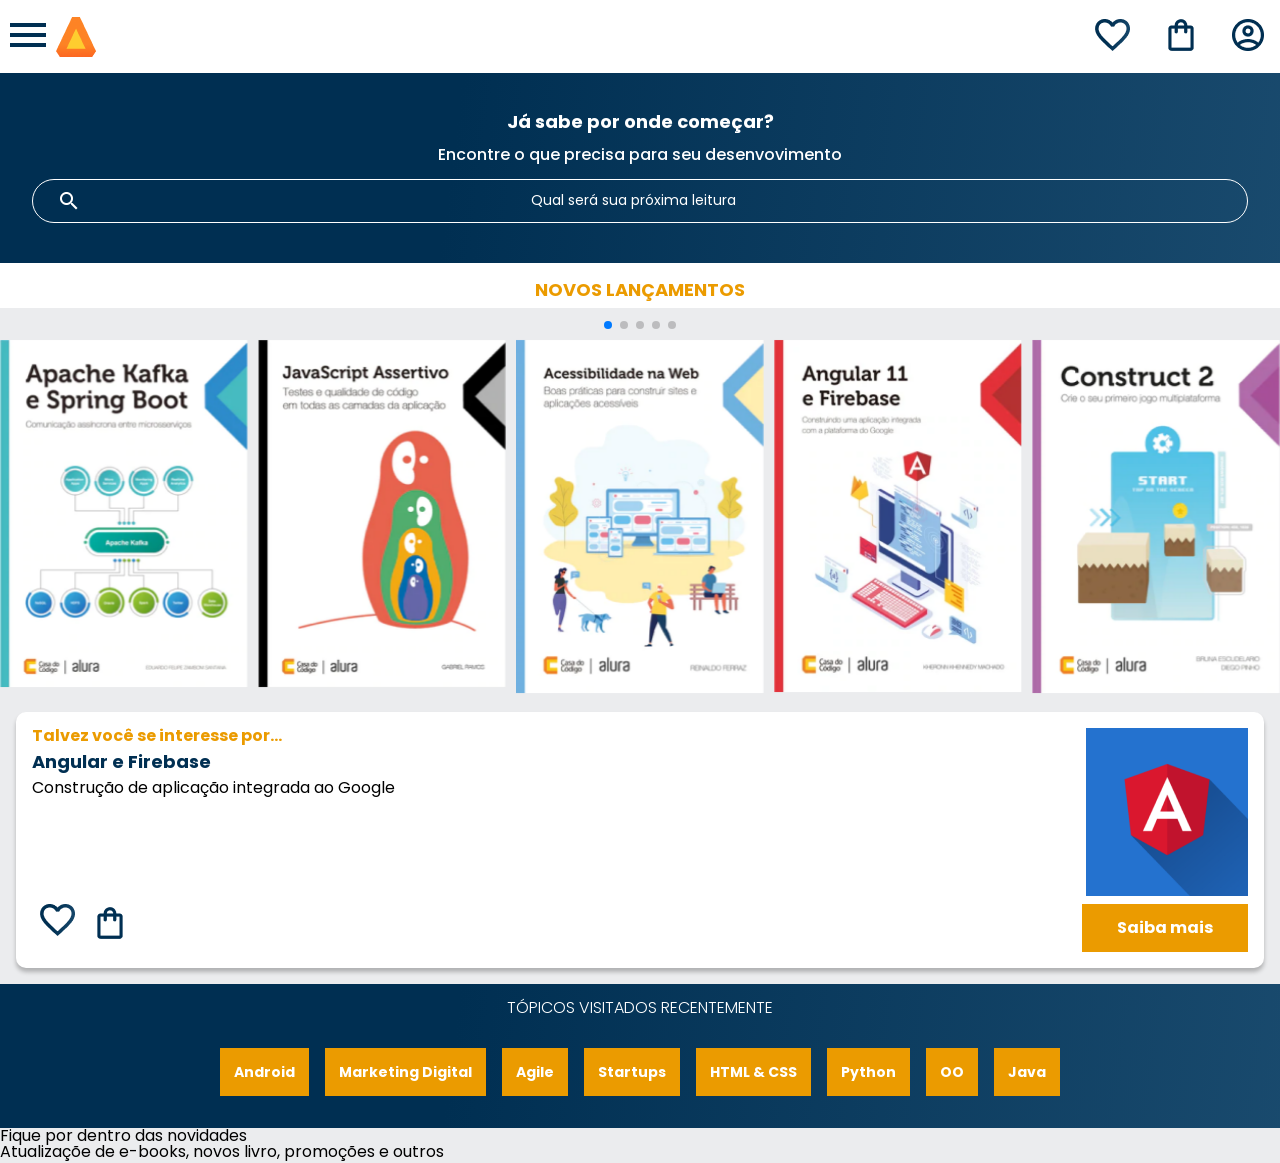
<file: index.html>
<!DOCTYPE html>
<html lang="pt-br">

<head>
    <meta charset="UTF-8">
    <meta name="viewport" content="width=device-width, initial-scale=1.0">
    <title>Alura Books</title>
    <link rel="stylesheet" href="reset.css">
    <link rel="preconnect" href="https://fonts.googleapis.com">
    <link rel="preconnect" href="https://fonts.gstatic.com" crossorigin>
    <link
        href="https://fonts.googleapis.com/css2?family=Poppins:ital,wght@0,100;0,200;0,300;0,400;0,500;0,600;0,700;0,800;0,900;1,100;1,200;1,300;1,400;1,500;1,600;1,700;1,800;1,900&display=swap"
        rel="stylesheet">
    <link rel="stylesheet" href="https://cdn.jsdelivr.net/npm/swiper@11/swiper-bundle.min.css" />
    <link rel="stylesheet" href="style.css">
</head>

<body>
    <header class="cabecalho">
        <div class="container">
            <input type="checkbox" id="menu" class="container-botao">
            <label for="menu">
                <span class="cabecalho-menu-hamburguer container-imagem"></span>
            </label>
            <ul class="lista-menu">
                <li class="lista-menu-titulo">Categorias</li>
                <li class="lista-item">
                    <a href="#" class="lista-menu-link">Programação</a>
                </li>
                <li class="lista-item">
                    <a href="#" class="lista-menu-link">Front-End</a>
                </li>
                <li class="lista-item">
                    <a href="#" class="lista-menu-link">Infraestrutura</a>
                </li>
                <li class="lista-item">
                    <a href="#" class="lista-menu-link">Business</a>
                </li>
                <li class="lista-item">
                    <a href="#" class="lista-menu-link">Design & UX</a>
                </li>
            </ul>
            <img src="imagem/Logo.png" alt="Logo da AluraBooks">
        </div>
        <div class="container">
            <a href="#"><img src="imagem/Favoritos.png" alt="Meus Favoritos" class="container-imagem"></a>
            <a href="#"><img src="imagem/Sacola.png" alt="Minha Sacola" class="container-imagem"></a>
            <a href="#"><img src="imagem/Perfil.png" alt="Meu Perfil" class="container-imagem"></a>
        </div>
    </header>
    <section class="banner">
        <h2 class="banner-titulo"> Já sabe por onde começar?</h2>
        <p class="banner-texto">Encontre o que precisa para seu desenvovimento</p>
        <input type="search" class="banner-pesquisa" placeholder="Qual será sua próxima leitura">
    </section>
    <section class="carrossel">
        <h2 class="carrossel-titulo">Novos lançamentos</h2>
        <div class="swiper">
            <div class="swiper-pagination"></div>
            <div class="swiper-wrapper">
                <!-- Slides -->
                <div class="swiper-slide"><img src="imagem/ApacheKafka.png"
                        alt="Livro sobre Apache Kafka do AluraBooks"></div>
                <div class="swiper-slide"><img src="imagem/Javascript.png" alt="Livro sobre Javascript do AluraBooks">
                </div>
                <div class="swiper-slide"><img src="imagem/Acessibilidade.png"
                        alt="Livro sobre Acessibilidade do AluraBooks"></div>
                <div class="swiper-slide"><img src="imagem/Angular.png" alt="Livro sobre Angular do AluraBooks"></div>
                <div class="swiper-slide"><img src="imagem/Construct2.png" alt="Livro sobre Construct2 do AluraBooks">
                </div>
                <div class="swiper-slide"><img src="imagem/Gestão.png" alt="Livro sobre Gestão do AluraBooks"></div>
                <div class="swiper-slide"><img src="imagem/Gestão2.png" alt="Livro sobre Gestão 2 do AluraBooks"></div>
                <div class="swiper-slide"><img src="imagem/Guia Front-end.png"
                        alt="Livro sobre Front-End do AluraBooks"></div>
                <div class="swiper-slide"><img src="imagem/Liderança.png" alt="Livro sobre Liderança do AluraBooks">
                </div>
            </div>
            <div class="swiper-button-prev"></div>
            <div class="swiper-button-next"></div>
        </div>
<div class="card">
    <div class="card-descricao">
        <div class="descricao">
            <h3 class="descricao-titulo">Talvez você se interesse por...</h3>
            <h2 class="descricao-titulo-livro">Angular e Firebase</h2>
            <p class="descricao-teste">Construção de aplicação integrada ao Google</p>
        </div>
        <img src="./imagem/Angular2.png" class="descricao-imagem">
    </div>
    <div class="card-botoes">
        <ul class="botoes">
        <li class="botoes-item"><img src="./imagem/Favoritos.png" alt="Favoritar livro"></li>
        <li class="botoes-item"><img src="./imagem/Sacola.png" alt="Adicionar à sacola"></li>
        </ul>
        <a href="#" class="botoes-ancora">Saiba mais</a>
    </div>
</div>
    </section>
    <section class="topicos">
        <h2 class="topicos-titulo">TÓPICOS VISITADOS RECENTEMENTE</h2>
        <ul class="topicos-lista">
            <li class="topicos-item">
                <a href="#" class="topicos-link">Android</a>
            </li>
            <li class="topicos-item">
                <a href="#" class="topicos-link">Marketing Digital</a>
            </li>
            <li class="topicos-item">
                <a href="#" class="topicos-link">Agile</a>
            </li>
            <li class="topicos-item">
                <a href="#" class="topicos-link">Startups</a>
            </li>
            <li class="topicos-item">
                <a href="#" class="topicos-link">HTML & CSS</a>
            </li>
            <li class="topicos-item">
                <a href="#" class="topicos-link">Python</a>
            </li>
            <li class="topicos-item">
                <a href="#" class="topicos-link">OO</a>
            </li>
            <li class="topicos-item">
                <a href="#" class="topicos-link">Java</a>
            </li>
        </ul>
    </section>
    <section class="contato"> 
        <h2 class="contato-titulo"> Fique por dentro das novidades</h2>
        <p class="contato-texto">Atualizaçõe de e-books, novos livro, promoções e outros</p>
    </section>
    <script src="https://cdn.jsdelivr.net/npm/swiper@11/swiper-bundle.min.js"></script>
    <script>
        const swiper = new Swiper('.swiper', {
            spaceBetween: 10,
            slidesPerView: 5,
            pagination: {
                el: '.swiper-pagination',
                type: 'bullets',
            },
        });</script>
</body>

</html>
</file>
<file: style.css>
@import url("styles/header.css");
@import url("styles/banner.css");
@import url("styles/carrossel.css");
@import url("styles/topicos.css");
:root{
    --cor-de-fundo: #EBECEE;
    --branco: #FFFFFF;
    --laranja: #EB9B00;
    --azul-degrade: linear-gradient(97.54deg, #002F52 35.49%, #326589  165.37%);
    --azul:#002F52;
    --fonte-principal:"Poppins";
}
body {
    background-color: var(--cor-de-fundo);
    font-family: var(--fonte-principal);
    font-size: 16px;
    font-weight: 400;
}
.card-descricao{
    display: flex;
    justify-content: space-between;
    margin-bottom: 0.5em;
}
</file>
